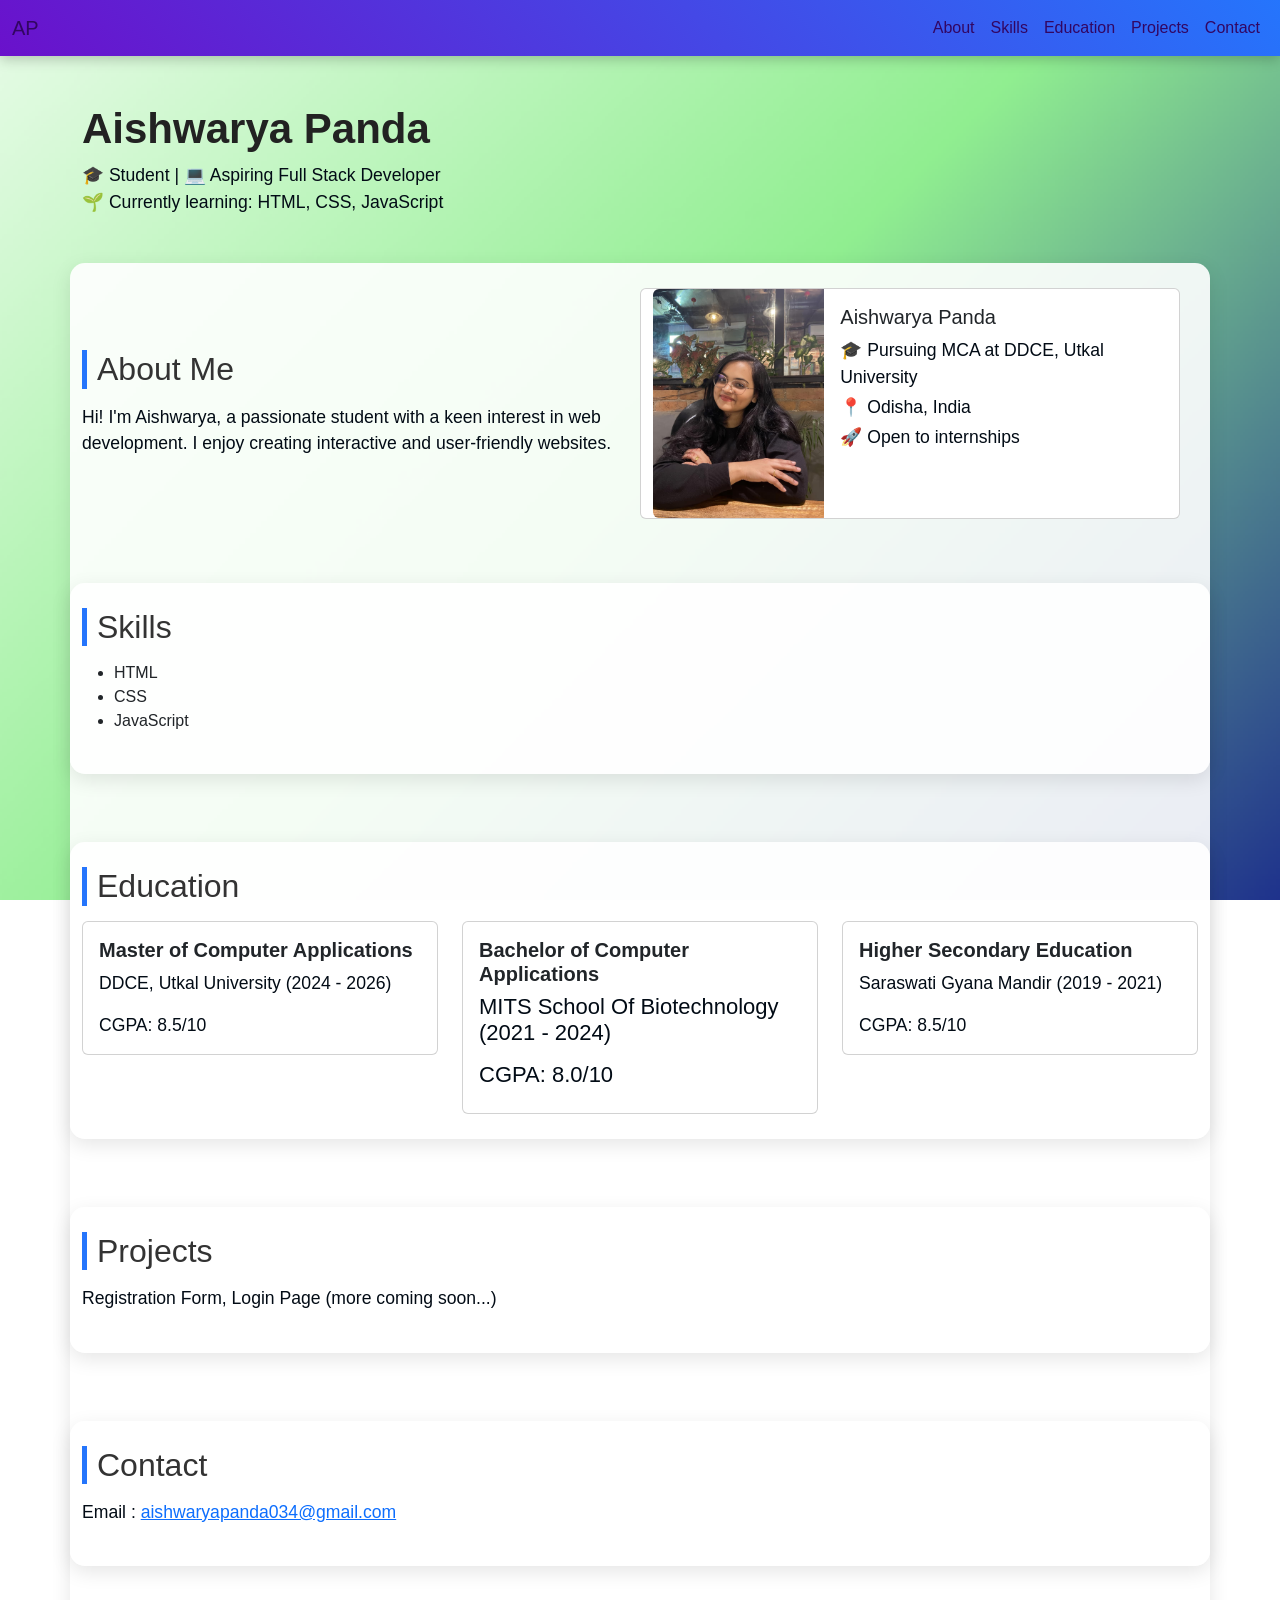
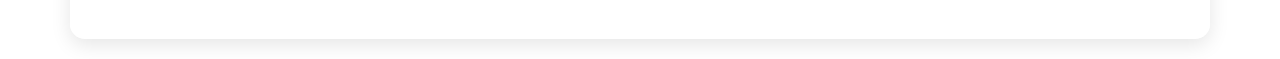
<file: portfolio.html>
<!DOCTYPE html>
<html lang="en">
<head>
    <meta charset="UTF-8">
    <meta name="viewport" content="width=device-width, initial-scale=1.0">
    <title>Aishwarya's Portfolio</title>
            <link href="https://cdn.jsdelivr.net/npm/bootstrap@5.3.8/dist/css/bootstrap.min.css" rel="stylesheet" integrity="sha384-sRIl4kxILFvY47J16cr9ZwB07vP4J8+LH7qKQnuqkuIAvNWLzeN8tE5YBujZqJLB" crossorigin="anonymous">
<style>

        body {
            font-family: 'Arial', sans-serif;
            background: url(135deg2-660x322.png) no-repeat center center fixed;
            background-size: cover;
            background-attachment: fixed;
            
}
        .navbar {
            background: linear-gradient(45deg, #6a11cb, #2575fc);
            box-shadow: 0 4px 12px rgba(0,0,0,0.2);
        }
            
        
        .navbar-brand, .nav-link {
            color: #320662 !important;
        }
    
        .nav-link:hover {
            color: #6e560c !important;
        }
        h1 {
    font-size: 42px;
    color: #222;
    text-align: left;
    margin-top: 20px;
}

h2 {
    color: #333;
    border-left: 5px solid #2575fc;
    padding-left: 10px;
    margin-bottom: 15px;
}

        

        section {
              background: rgba(255, 255, 255, 0.9);
              padding: 25px;
              margin: 20px;
              border-radius: 15px;
              box-shadow: 0 6px 20px rgba(0,0,0,0.1);
              transition: 0.3s;
        }

        section:hover {
        transform: translateY(-6px);
}


        p {
            color: #020b15;
            font-size: 1.1em;
        }
    </style>
</head>
<body>
    <!-- Navigation Bar -->
    <nav class="navbar navbar-expand-lg bg-body-tertiary">
  <div class="container-fluid">
    <a class="navbar-brand" href="#">AP</a>
    <button class="navbar-toggler" type="button" data-bs-toggle="collapse" data-bs-target="#navbarSupportedContent" aria-controls="navbarSupportedContent" aria-expanded="false" aria-label="Toggle navigation">
      <span class="navbar-toggler-icon"></span>
    </button>
    <div class="collapse navbar-collapse" id="navbarSupportedContent">
      <ul class="navbar-nav ms-auto">
        <li class="nav-item"><a class="nav-link active" href="#about">About</a></li>
        <li class="nav-item"><a class="nav-link" href="#skills">Skills</a></li>
        <li class="nav-item"><a class = "nav-link" href="#education">Education</a></li>
        <li class="nav-item"><a class="nav-link" href="#projects">Projects</a></li>
        <li class="nav-item"><a class="nav-link" href="#contact">Contact</a></li>
      </ul>
    </div>
  </div>
</nav>
    <!-- Main Content -->
    <div class="container mt-5">
    <h1><b>Aishwarya Panda</b></h1>
        <p>🎓 Student | 💻 Aspiring Full Stack Developer<br> 
           🌱 Currently learning: HTML, CSS, JavaScript  
        </p>
    </div>
    <section id="about" class="container mt-5">
  <div class="row align-items-center">
    
    <!-- LEFT COLUMN (About Me) -->
    <div class="col-md-6">
      <h2>About Me</h2>
      <p>
        Hi! I'm Aishwarya, a passionate student with a keen interest in web development. 
        I enjoy creating interactive and user-friendly websites.
      </p>
    </div>

    <!-- RIGHT COLUMN (Extra Content) -->
    <div class="card mb-3" style="max-width: 540px;">
  <div class="row g-0">
    <div class="col-md-4">
      <img src="WhatsApp Image 2026-03-27 at 3.07.54 PM.jpeg" class="img-fluid rounded-start" alt="...">
    </div>
    <div class="col-md-8">
      <div class="card-body">
        <h5 class="card-title">Aishwarya Panda</h5>
        <p class="mb-1">🎓 Pursuing MCA at DDCE, Utkal University</p>
        <p class="mb-1">📍 Odisha, India</p>
        <p class="mb-1">🚀 Open to internships</p>

      </div>
    </div>
  </div>
</div>

    <!-- Skills Section -->
    <section id="skills" class="container mt-5">
        <h2>Skills</h2>
        <ul>
            <li>HTML</li>
            <li>CSS</li>
            <li>JavaScript</li>
        </ul>
    </section>
    <section id="education" class="container mt-5">
        <h2>Education</h2>
        <div class="row">
  <div class="col-sm-4">
    <div class="card">
      <div class="card-body">
       <h5 class="card-title"><b>Master of Computer Applications</b></h5>

        <p class="card-text">DDCE, Utkal University (2024 - 2026)</p>
        <p class="card-text">CGPA: 8.5/10</p>
      </div>
    </div>
  </div>
  <div class="col-sm-4">
    <div class="card">
      <div class="card-body">
        <h5 class="card-title"><b>Bachelor of Computer Applications</b><h5>
        <p class="card-text">MITS School Of Biotechnology (2021 - 2024)</p>
        <p class="card-text">CGPA: 8.0/10</p>
      </div>
    </div>
  </div>
  <div class="col-sm-4">
    <div class="card">
      <div class="card-body">
       <h5 class="card-title"><b>Higher Secondary Education</b></h5>
        <p class="card-text">Saraswati Gyana Mandir (2019 - 2021)</p>
        <p class="card-text">CGPA: 8.5/10</p>
      </div>
    </div>
  </div>
</div>
    </section>

    <!-- Projects Section -->
    <section id="projects" class="container mt-5">
        <h2>Projects</h2>
        <p>Registration Form, Login Page (more coming soon...)</p>
    </section>
    <!-- Contact Section -->
    <section id="contact" class="container mt-5 mb-5">
        <h2>Contact</h2>
        <p>Email : <a href="mailto:aishwaryapanda034@gmail.com">aishwaryapanda034@gmail.com</a></p>
    </section>
    
    
</body>
</html>
</file>
